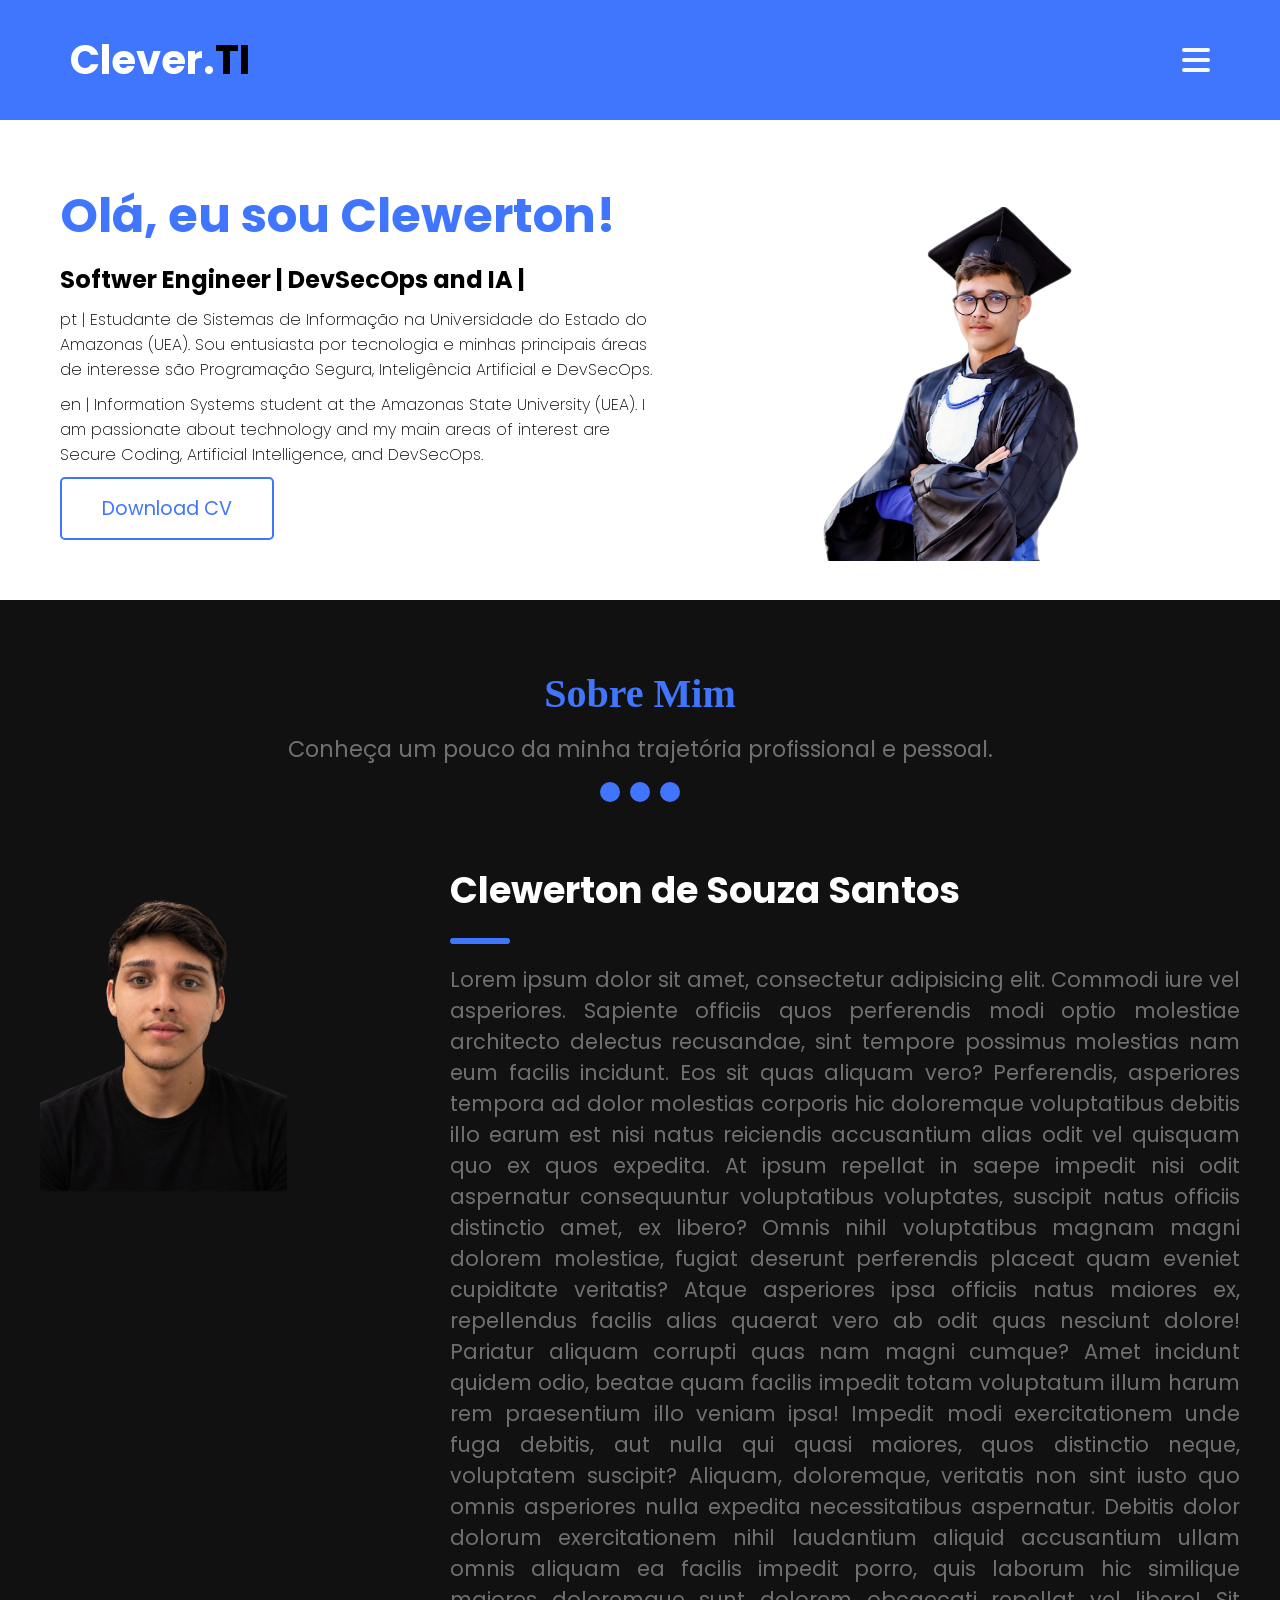
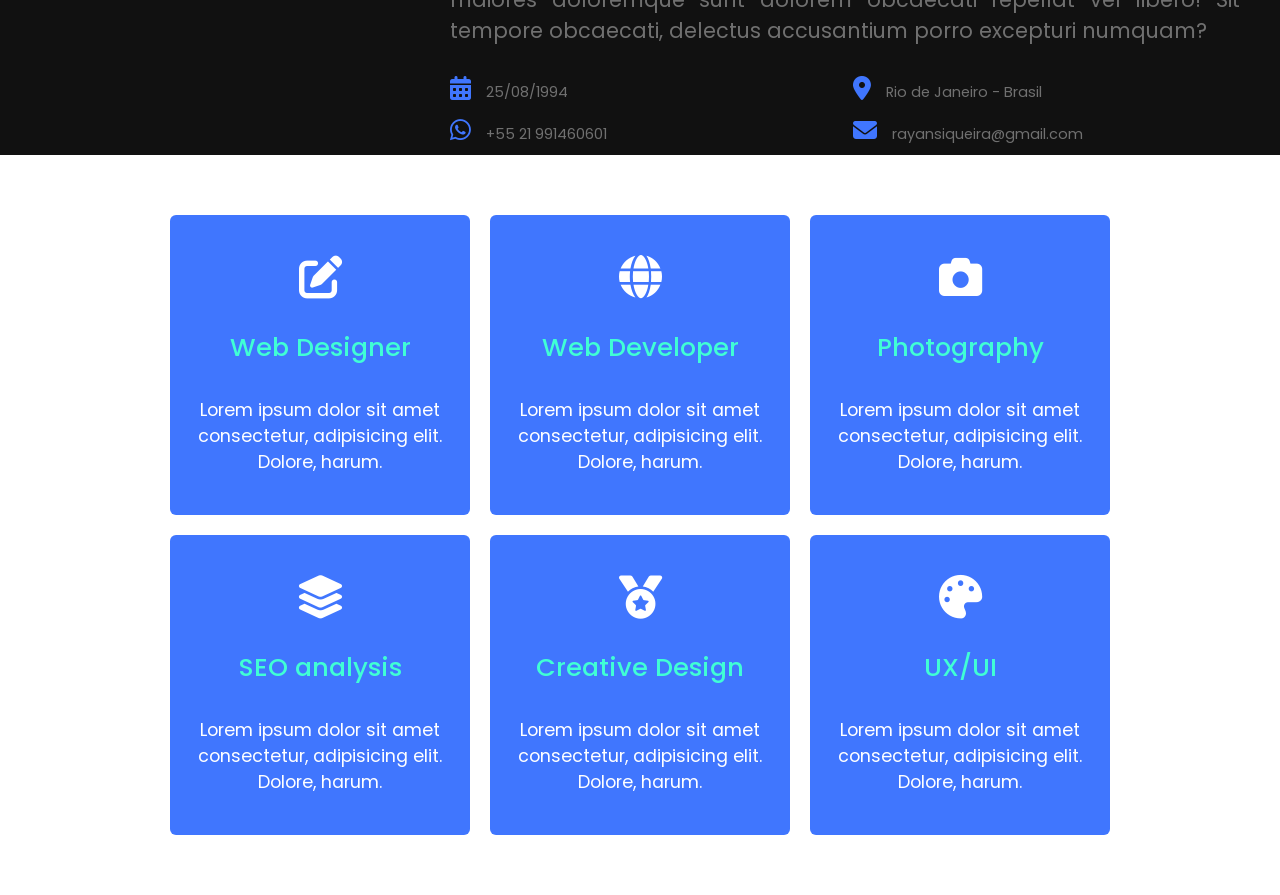
<file: meuPortfolio/index.html>
<!DOCTYPE html>
<html lang="pt-br">
<head>
    <meta charset="UTF-8">
    <meta name="viewport" content="width=device-width, initial-scale=1.0">
    <link rel="stylesheet" href="css/style.css">
    <link rel="stylesheet" href="css/header.css">
    <link rel="stylesheet" href="css/home.css">
    <link rel="stylesheet" href="css/about.css">
    <link rel="stylesheet" href="css/services.css">
    <link rel="stylesheet" href="css/responsive.css">
    <link rel="stylesheet" href="https://cdnjs.cloudflare.com/ajax/libs/font-awesome/6.4.0/css/all.min.css" integrity="sha512-iecdLmaskl7CVkqkXNQ/ZH/XLlvWZOJyj7Yy7tcenmpD1ypASozpmT/E0iPtmFIB46ZmdtAc9eNBvH0H/ZpiBw==" crossorigin="anonymous" referrerpolicy="no-referrer" />
    <title>Portfólio Clewerton</title>
</head>
<body>
    <header>
        <h1>Clever.<span>TI</span></h1>
        <nav>
            <ul class="navegacao-primaria">
                <li><a href="#home">Home</a></li>
                <li><a href="#about">Sobre</a></li>
                <li><a href="#resume">Resumo</a></li>
                <li><a href="#portfolio">Portfólio</a></li>
                <li><a href="#contact">Contato</a></li>
            </ul>
        </nav>
        <i class="fa-solid fa-bars"></i>
    </header>
    <section aria-label="seção currículo download Clewerton" class="section-div">
        <div>
            <h2>Olá, eu sou Clewerton!</h2>
            <h3 class="digitando" id="sft">Softwer Engineer | DevSecOps and IA</h3>
            <p>pt | Estudante de Sistemas de Informação na Universidade do Estado do Amazonas (UEA). Sou entusiasta por tecnologia e minhas principais áreas de interesse são Programação Segura, Inteligência Artificial e DevSecOps.</p>
            <p>en | Information Systems student at the Amazonas State University (UEA). I am passionate about technology and my main areas of interest are Secure Coding, Artificial Intelligence, and DevSecOps.</p>
            <a href="#">Download CV</a>
        </div>
        <img src="img/clewerton.png" alt="Foto de Clewerton" class="foto-clewerton">
    </section>
    <main>
        <article aria-label="seção sobre Clewerton" class="about" id="about">
            <div class="aboutTitle">
                <h1>Sobre Mim</h1>
                <p>Conheça um pouco da minha trajetória profissional e pessoal.</p>
                <div arial-label="seção de botões">
                    <span></span>
                    <span></span>
                    <span></span>
                </div>
            </div>
            <img src="img/clewertton.png" alt="Foto de Clewerton" class="foto-clewertton">
            <div class="sobreConteudo">
                <div class="aboutText">
                    <h1>Clewerton de Souza Santos</h1>
                    <p>Lorem ipsum dolor sit amet, consectetur adipisicing elit. Commodi iure vel asperiores. Sapiente officiis quos perferendis modi optio molestiae architecto delectus recusandae, sint tempore possimus molestias nam eum facilis incidunt. Eos sit quas aliquam vero? Perferendis, asperiores tempora ad dolor molestias corporis hic doloremque voluptatibus debitis illo earum est nisi natus reiciendis accusantium alias odit vel quisquam quo ex quos expedita. At ipsum repellat in saepe impedit nisi odit aspernatur consequuntur voluptatibus voluptates, suscipit natus officiis distinctio amet, ex libero? Omnis nihil voluptatibus magnam magni dolorem molestiae, fugiat deserunt perferendis placeat quam eveniet cupiditate veritatis? Atque asperiores ipsa officiis natus maiores ex, repellendus facilis alias quaerat vero ab odit quas nesciunt dolore! Pariatur aliquam corrupti quas nam magni cumque? Amet incidunt quidem odio, beatae quam facilis impedit totam voluptatum illum harum rem praesentium illo veniam ipsa! Impedit modi exercitationem unde fuga debitis, aut nulla qui quasi maiores, quos distinctio neque, voluptatem suscipit? Aliquam, doloremque, veritatis non sint iusto quo omnis asperiores nulla expedita necessitatibus aspernatur. Debitis dolor dolorum exercitationem nihil laudantium aliquid accusantium ullam omnis aliquam ea facilis impedit porro, quis laborum hic similique maiores doloremque sunt dolorem obcaecati repellat vel libero! Sit tempore obcaecati, delectus accusantium porro excepturi numquam?</p>
                </div>
                <div class="aboutInfos">
                    <p><i class="fa-solid fa-calendar-days"></i>25/08/1994</p>
                    <p><i class="fa-solid fa-location-dot"></i>Rio de Janeiro - Brasil</p>
                    <p><i class="fa-brands fa-whatsapp"></i>+55 21 991460601</p>
                    <p><i class="fa-solid fa-envelope"></i>rayansiqueira@gmail.com</p>
                </div>
            </div>
        </article>
    </main>
    <div class="my_service" id="resume">
                <ul aria-label="Navegação secundaria">
                    <li>
                        <i class="fa-sharp fa-solid fa-pen-to-square"></i>
                        <h3>Web Designer</h3>
                        <p>Lorem ipsum dolor sit amet consectetur, adipisicing elit. Dolore, harum.</p>
                    </li>
                    <li>
                        <i class="fa-solid fa-globe"></i>
                        <h3>Web Developer</h3>
                        <p>Lorem ipsum dolor sit amet consectetur, adipisicing elit. Dolore, harum.</p>
                    </li>
                    <li>
                        <i class="fa-solid fa-camera"></i>
                        <h3>Photography</h3>
                        <p>Lorem ipsum dolor sit amet consectetur, adipisicing elit. Dolore, harum.</p>
                    </li>
                    <li>
                        <i class="fa-solid fa-layer-group"></i>
                        <h3>SEO analysis</h3>
                        <p>Lorem ipsum dolor sit amet consectetur, adipisicing elit. Dolore, harum.</p>
                    </li>
                    <li>
                        <i class="fa-solid fa-medal"></i>
                        <h3>Creative Design</h3>
                        <p>Lorem ipsum dolor sit amet consectetur, adipisicing elit. Dolore, harum.</p>
                    </li>
                    <li>
                        <i class="fa-sharp fa-solid fa-palette"></i>
                        <h3>UX/UI</h3>
                        <p>Lorem ipsum dolor sit amet consectetur, adipisicing elit. Dolore, harum.</p>
                    </li>
                </ul>
            </div>
    </section>

    <script src="js/script.js"></script>
</body>
</html>
</file>
<file: meuPortfolio/css/style.css>
@import url('https://fonts.googleapis.com/css2?family=Cantata+One&family=Fraunces:ital,opsz,wght@0,9..144,100..900;1,9..144,100..900&family=Poppins:ital,wght@0,100;0,200;0,300;0,400;0,500;0,600;0,700;0,800;0,900;1,100;1,200;1,300;1,400;1,500;1,600;1,700;1,800;1,900&display=swap');

* {
    box-sizing: border-box;
    margin: 0;
    padding: 0;
    list-style: none;
    text-decoration: none;
}

body {
    max-width: auto;
    margin: 0 auto;
    font-family: 'Poppins', serif;
}
</file>
<file: meuPortfolio/css/header.css>
header {
    background-color: #4076fe;
    padding: 10px 20px;
    display: flex;
    align-items: center;
    justify-content: space-between;
    flex-wrap: wrap;
}

header h1 {
    color: #fff;
    font-size: 2.5rem;
}

header span {
    color: #000;
}

header .navegacao-primaria {
    display: flex;
    gap: 10px;
    align-items: center;
    flex-wrap: wrap;
}

header .navegacao-primaria li a {
    padding: 10px;
    color: #fff;
    font-size: 1.3rem;
}

header .navegacao-primaria li a::after {
    content: '';
    width: 0px;
    height: 0px;
    border-bottom: 4px solid transparent;
    display: block;
    transition: .9s ;
}

header .navegacao-primaria li a:hover::after {
    width: 100%;
    height: 0px;
    padding: 0px;
    border-bottom: 4px solid #4076fe;
}

header .navegacao-primaria{
    display: none;
}

header {
    justify-content: space-between;
    padding: 30px 70px;
}

header i{
    color:#f7f7f7;
    font-size: 2rem;
}

header .navegacao-primaria.ativado{
    background: linear-gradient(rgba(43, 42, 42, 0.176), rgba(46, 46, 46, 0.724));
    position: absolute;
    display: grid;
    top: 80px;
    color: white;
    z-index: 1;
    padding: 30px;
    font-size: 1.3rem;
    font-weight: bold;
    border-radius: 0 0 4px 4px;
    right: 20px;
    animation: upSection .8s ease-in-out forwards;
}
</file>
<file: meuPortfolio/css/home.css>
.section-div {
    animation: inicializar .7s ease forwards;
    background-color: #fff;
    display: grid;
    grid-template-columns: 1.2fr 1fr;
    align-items: center;
    gap: 60px;
    padding: 60px;
}

.section-div div{
    margin-top: auto;
    align-self: start;
    display: grid;
    gap: 10px;
}

.foto-clewerton {
    max-width: 100%;
    height: auto;
    display: block;
    margin-bottom: -60px;
    margin-top: -12px;
}

.section-div h2 {
    font-size: 3rem;
    color: #4076fe;
}

#sft {
    font-size: 1.5rem;
    color: #000;
}

.section-div p {
    font-family: 'Poppins', serif;
    font-size: 1rem;
    font-weight: 200;
    color: #000;
}

.section-div a {
    justify-self: start;
    padding: 15px 40px;
    border: 2px solid #4076fe;
    color: #4076fe;
    font-size: 1.2rem;
    border-radius: 5px;
    transition: background-color 0.3s ease;
}

.section-div img {
    background-color: #fff;
    max-width: 100%;
    height: auto;
    border-radius: 10px;
}

.digitando::after{
    content: '|';
    margin-left: 5px;
    opacity: 1;
    animation: pisca 1s infinite;
}

@keyframes pisca{
    from{
        opacity: 1;
    }
    to{
        opacity: 0;
    }
}

@keyframes inicializar{
    from{
        opacity: 0;
        transform: translate3d(0, -60px, 0);
    }
    to{
        opacity: 1;
        transform: translate3d(0, 0, 0);
    }
}
</file>
<file: meuPortfolio/css/about.css>
main {
    background-color: #111;
    color: #fff;
}

main .about{
    display: grid;
    grid-template-columns: 1fr 1fr 1fr;
    gap: 30px;
    justify-content: center;
    padding: 40px;
}

.aboutTitle {
    margin: 30px 0;
    grid-column: 1 / -1;
    text-align: center;
    color: #fff;
}

.aboutTitle h1 {
    font-size: 2.5rem;
    margin-bottom: 15px;
    color: #4076fe;
    font-family: "Berkshire Swash", cursive;
}

.aboutTitle p {
    font-size: 1.4rem;
    color: #707070;
    margin-bottom: 1rem;
    position: relative;
}

.aboutTitle div{
    display: flex;
    gap: 10px;
    justify-content: center;
}

.aboutTitle span{
    display: block;
    height: 20px;
    width: 20px;
    border-radius: 50%;
    background-color: #4076fe;
}

.about img{
    animation: imgSection .6s ease-in-out forwards;
    cursor: pointer;
    grid-row: 2;
    max-width: 65%;
    filter: blur(0);
}

.sobreConteudo {
    animation: Section .6s ease-in-out forwards;
    grid-column: 2 / -1;
    display: grid;
    color: #707070;
    grid-template-columns: 1fr 1fr;
}

.aboutText {
    display: grid;
    grid-column: 1 / -1;
    grid-template-columns: 1fr 1fr ;
}

.aboutText h1{
    color: #fff;
    font-size: 2.3rem;
    grid-column: 1 / -1;
}

.aboutText h1::after{
    background-color: #4076fe;
    height: 6px;
    width: 60px;
    margin: 20px 0;
    content: '';
    display: block;
    border-radius: 5px;
}

.aboutText p{
    font-size: 1.3rem;
    grid-row: 2;
    grid-column: 1 / -1;
    text-align: justify;
}

.aboutInfos {
    margin-top: 30px;
    display: grid;
    grid-template-columns: 1fr 1fr;
    grid-column: 1 / -1;
    gap: 15px;
    align-items: center;
}

.aboutInfos i{
    color: #4076fe;
    display: inline-block;
    padding-right: 15px;
    font-size: 1.5rem;
}

.aboutInfos p{
    font-size: .9rem;
}

@keyframes Section {
    from{
        transition: .5s;
        transform: translate3d(60px, 0, 0);
    }
    to{
        transform: translate3d(0, 0, 0);
    }
}

@keyframes imgSection {
    from{
        transition: .5s;
        transform: translate3d(-60px, 0, 0);
    }
    to{
        transform: translate3d(0, 0, 0);
    }
}
</file>
<file: meuPortfolio/css/services.css>
.my_service{
    background-color: #fff;
    margin-top: -30px;
    padding: 60px;
}


.my_service{
    padding: 60px;
    color: #fff;
}

.my_service ul {
    display: flex;
    flex-wrap: wrap;
    gap: 20px;
    align-items: center;
    justify-content: center;
}

.my_service ul li{
    cursor: pointer;
    position: relative;
    padding: 10px;
    border-radius: 6px;
    align-content: center;
    display: grid;
    gap: 30px;
    text-align: center;
    max-width: 300px;
    height: 300px;
    background-color: #4076fe;

}

.my_service ul li i {
    font-size: 2.7rem;
    color: #fff;
}

.my_service ul li h3{
    color: #40fed5;
    font-size: 1.6rem;
    font-family: 'Poppins', sans-serif;
    font-weight: 500;
}

.my_service ul li p{
    color: #fff;
    font-size: 1.1rem;
}

.my_service li::before{
    content: '';
    transition: .5s ease-in-out;
    border-radius: 6px;
    width: 0px;
    height: 0px;
    position: absolute;
    top: -2px;
    right: -2px;
    border-top: 2px solid transparent;
    border-right: 2px solid transparent;
}

.my_service li::after{
    content: '';
    transition: .5s ease-in-out;
    border-radius: 6px;
    width: 0px;
    height: 0px;
    position: absolute;
    bottom: -2px;
    left: -2px;
    border-bottom: 2px solid transparent;
    border-left: 2px solid transparent;
}

.my_service li:hover::before{
    width: 100%;
    height: 100%;
    border-top: 2px solid #40fed5;
    border-right: 2px solid #40fed5;
}

.my_service li:hover::after{
    width: 100%;
    height: 100%;
    border-bottom: 2px solid #40fed5;
    border-left: 2px solid #40fed5;
}
</file>
<file: meuPortfolio/css/responsive.css>
@media (max-width: 992px) {
    .section-div img{
        grid-column: 1 / -1;
        grid-row: 1;
        justify-self: center;
    }
    .section-div{
        grid-column: 1 / -1;
    }
    .section-div div{
        grid-column: 1 / -1;
        grid-row: 2;
    }
    header .navegacao-primaria{
        display: none;
    }

    header i{
        display: block;
        font-size: 2rem;
        color: #fff;
        cursor: pointer;
    }
}


@media (max-width: 992px) {
    .about img{
        grid-column: 1 / -1;
        justify-self: center;
    }
    .sobreConteudo{
        grid-column: 1 / -1;
    }
}
</file>
